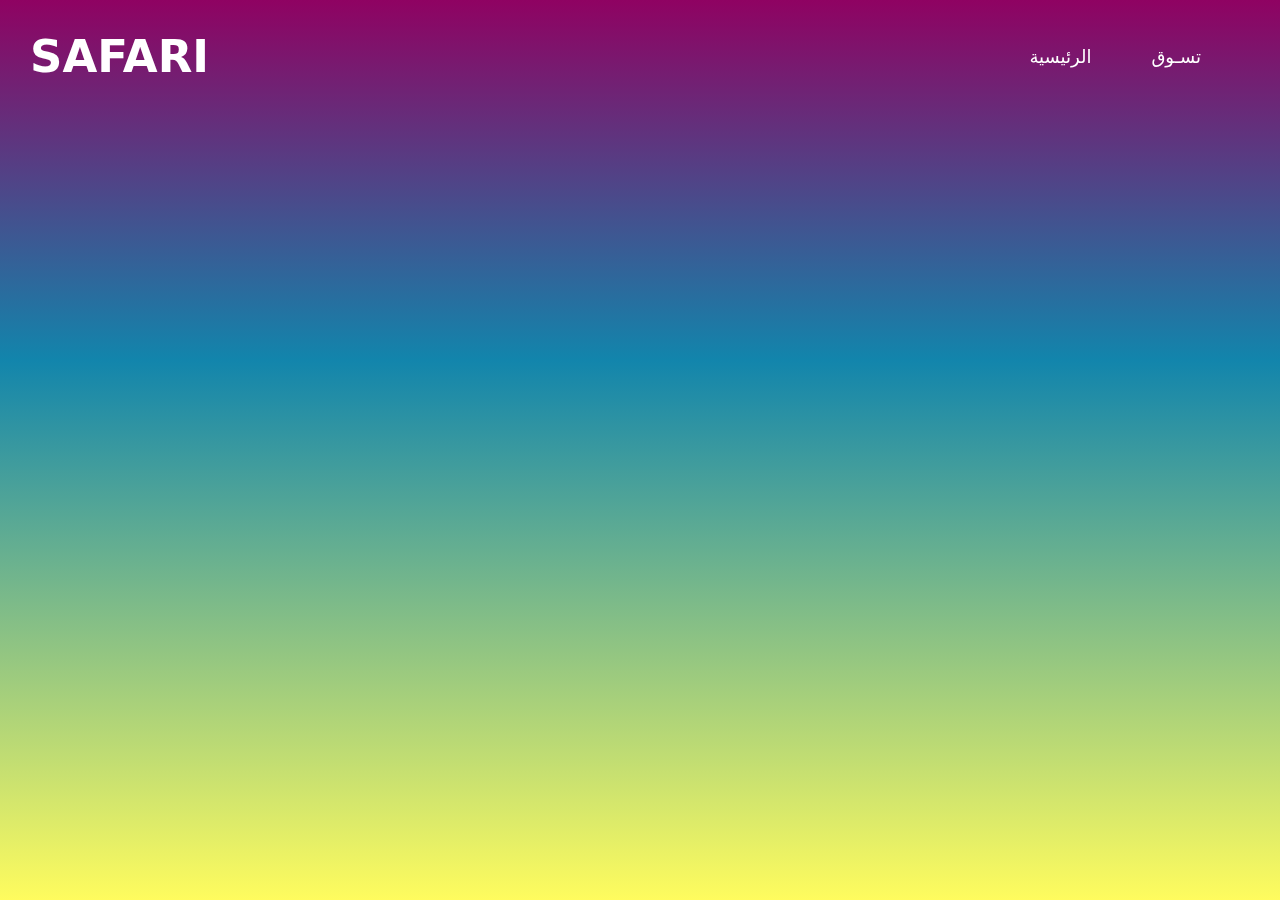
<file: a7gz.html>
<!DOCTYPE html>
<html lang="en">
<head>
    <meta charset="UTF-8">
    <meta http-equiv="X-UA-Compatible" content="IE=edge">
    <meta name="viewport" content="width=device-width, initial-scale=1.0">
    <title>Document</title>
    <link rel="stylesheet" href="style.css">
</head>
<body>
    <header>
        <h2><a href="index.html" class="logo">safari</a></h2>
    
      <ul>
       
        <li><a href="index.html">الرئيسية</a></li>
        <li><a href="tsaw2.html">تسـوق</a></li>

       </ul>  
    </header>
    
</body>
</html>
</file>
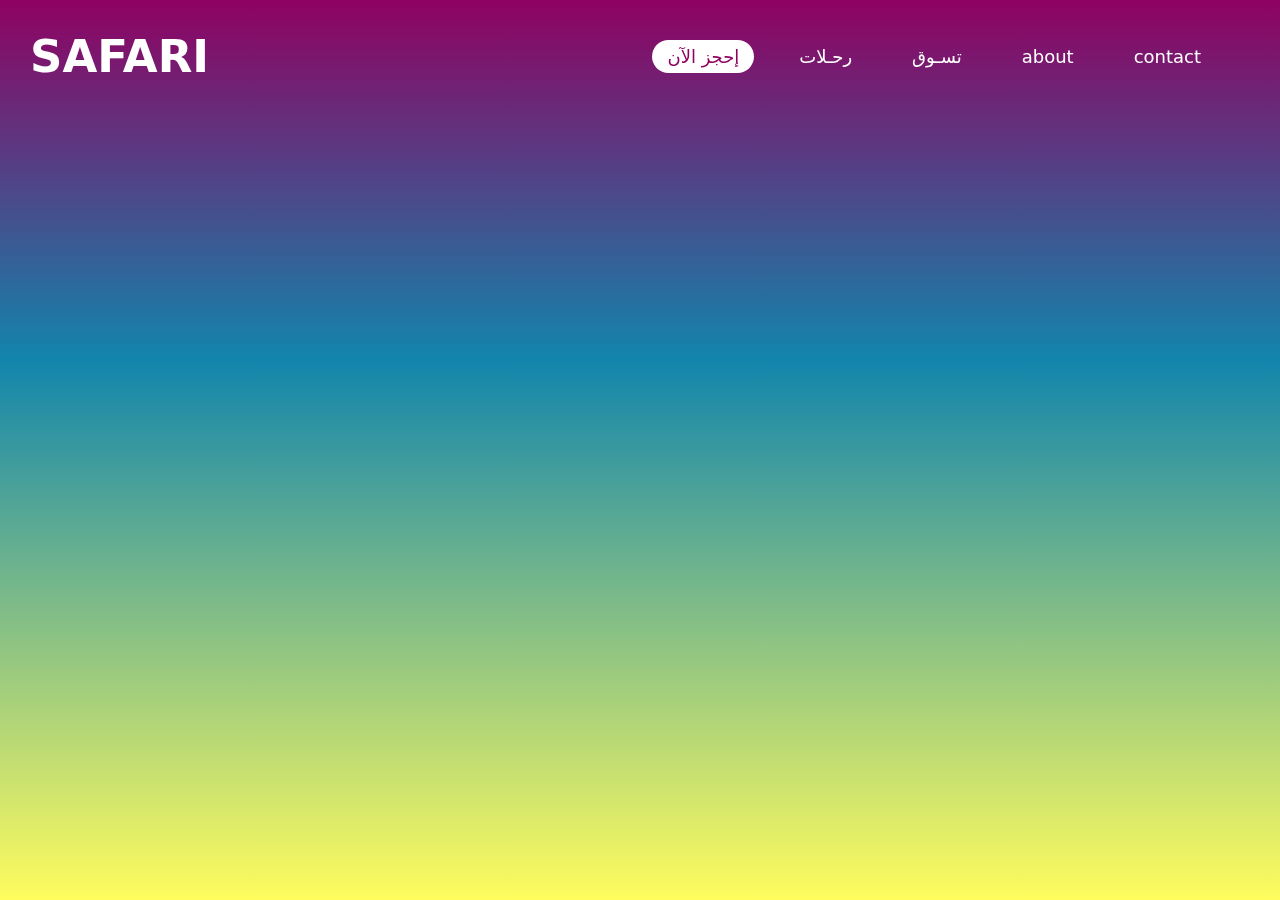
<file: about.html>
<!DOCTYPE html>
<html lang="en">
<head>
    <meta charset="UTF-8">
    <meta http-equiv="X-UA-Compatible" content="IE=edge">
    <meta name="viewport" content="width=device-width, initial-scale=1.0">
    <title>Document</title>
    <link rel="stylesheet" href="style.css">
</head>
<body>
    <header>
        <h2><a href="index.html" class="logo">safari</a></h2>
    
      <ul>
        <li><a href="#" class="active">إحجز الآن</a></li>
        <li><a href="#">رحـلات</a></li>
        <li><a href="#">تسـوق</a></li>
        <li><a href="about.html">about</a></li>
        <li><a href="contact.html">contact</a></li>
       </ul>  
    </header>
</body>
</html>
</file>
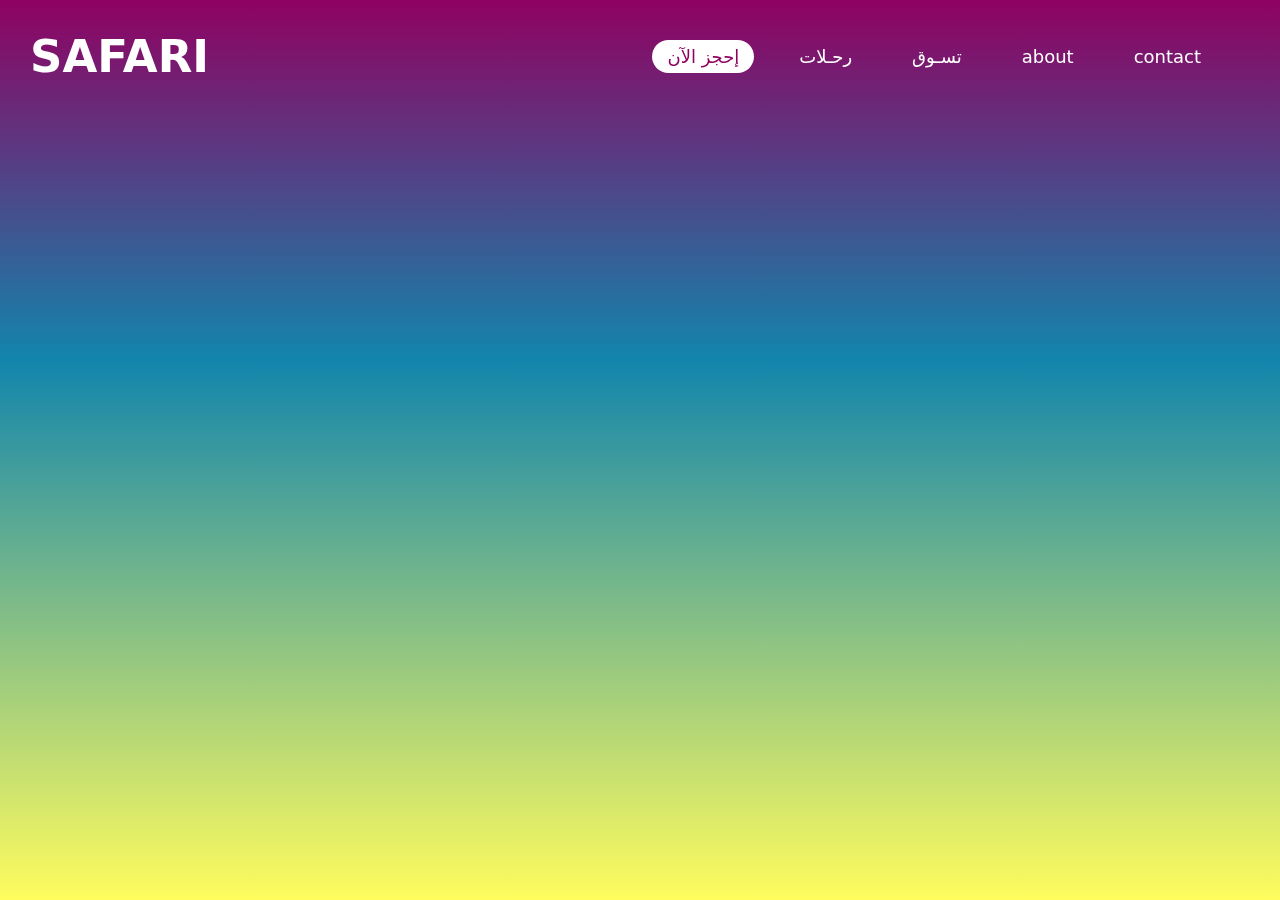
<file: contact.html>
<!DOCTYPE html>
<html lang="en">
<head>
    <meta charset="UTF-8">
    <meta http-equiv="X-UA-Compatible" content="IE=edge">
    <meta name="viewport" content="width=device-width, initial-scale=1.0">
    <title>Document</title>
    <link rel="stylesheet" href="style.css">
</head>
<body>
    <header>
        <h2><a href="index.html" class="logo">safari</a></h2>
    
      <ul>
        <li><a href="#" class="active">إحجز الآن</a></li>
        <li><a href="#">رحـلات</a></li>
        <li><a href="#">تسـوق</a></li>
        <li><a href="about.html">about</a></li>
        <li><a href="contact.html">contact</a></li>
       </ul>  
    </header>
    
</body>
</html>
</file>
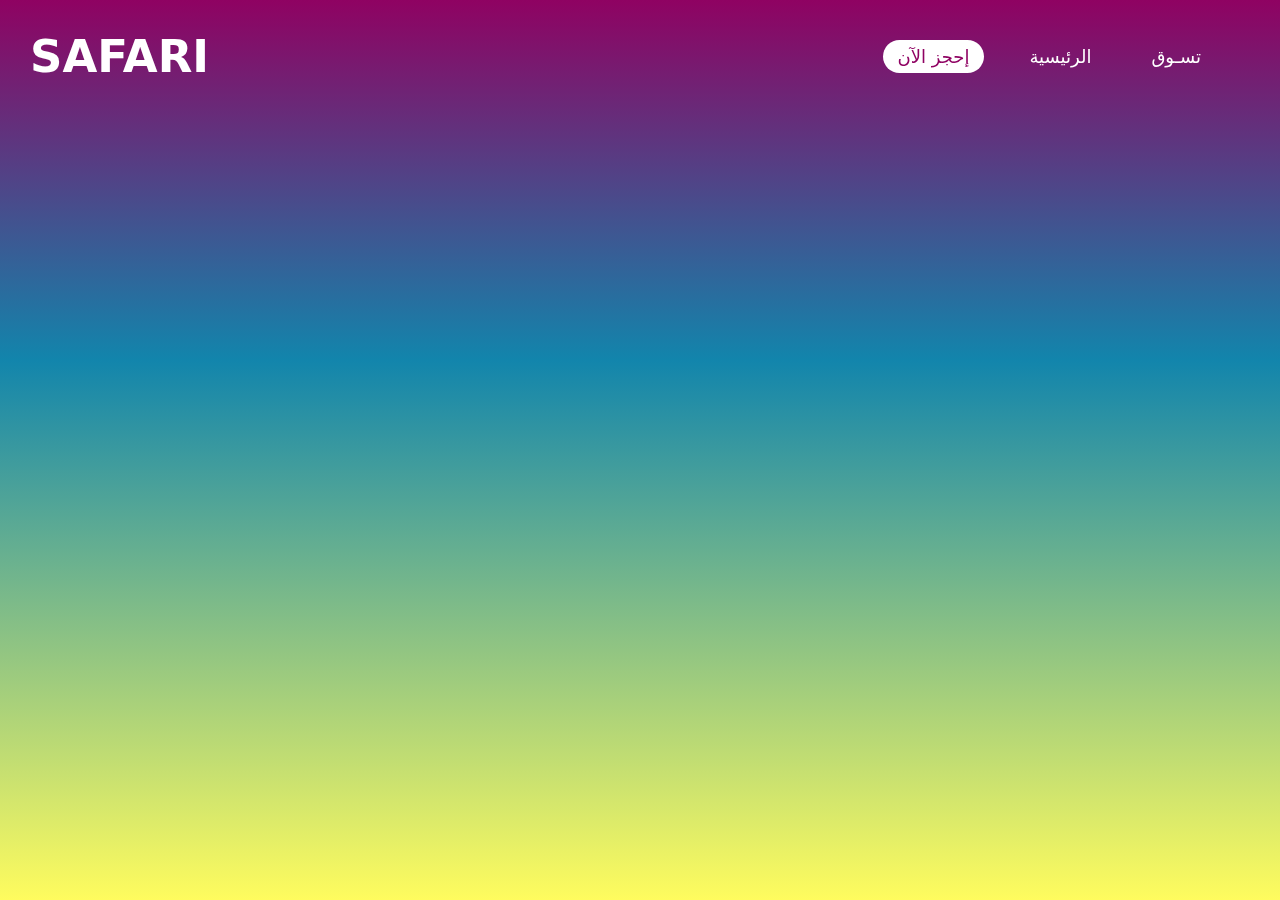
<file: order.html>
<!DOCTYPE html>
<html lang="en">
<head>
    <meta charset="UTF-8">
    <meta http-equiv="X-UA-Compatible" content="IE=edge">
    <meta name="viewport" content="width=device-width, initial-scale=1.0">
    <title>safari/order</title>
    <link rel="stylesheet" href="tsaw2.css">
    <link rel="stylesheet" href="style.css">
    
</head>
<body>

    <header>
        <h2><a href="index.html" class="logo">safari</a></h2>
    
      <ul>
        <li><a href="a7gz.html" class="active">إحجز الآن</a></li>
        <li><a href="index.html">الرئيسية</a></li>
        <li><a href="tsaw2.html">تسـوق</a></li>
       

       </ul>  
    </header>


    
</body>
</html>
</file>
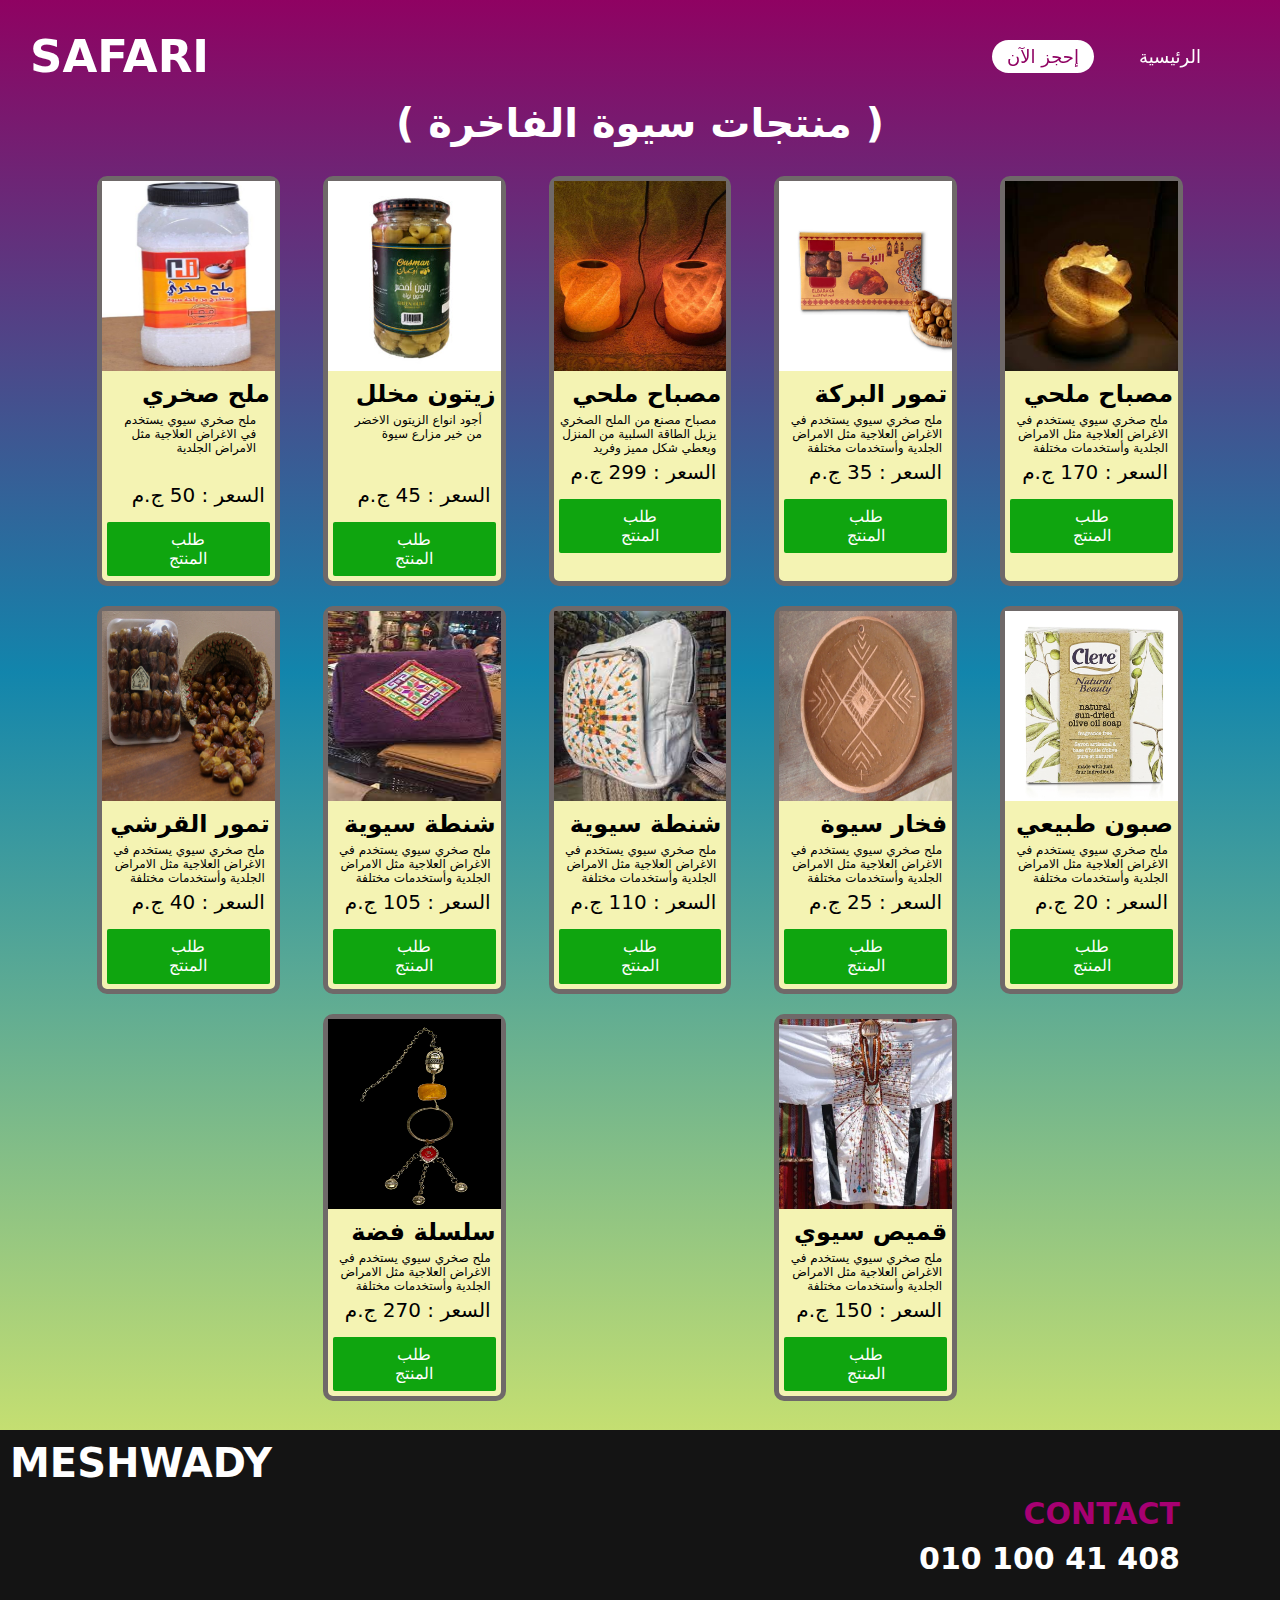
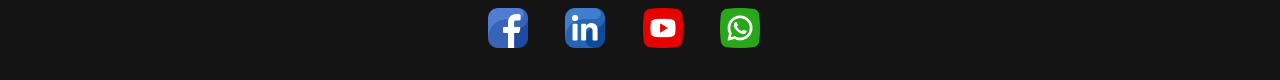
<file: tsaw2.html>
<!DOCTYPE html>
<html lang="en">

<head>
    <meta charset="UTF-8">
    <meta http-equiv="X-UA-Compatible" content="IE=edge">
    <meta name="viewport" content="width=device-width, initial-scale=1.0">
    <title>safari/shoppy</title>

    <link rel="stylesheet" href="tsaw2.css">
    <link rel="stylesheet" href="img_style.css">
    <link rel="stylesheet" href="style.css">
</head>

<body>
    <header>
        <h2><a href="index.html" class="logo">safari</a></h2>

        <ul>
            <li><a href="a7gz.html" class="active">إحجز الآن</a></li>
            <li><a href="index.html">الرئيسية</a></li>


        </ul>
    </header>

    <br>
    <section class="shoppy">

        <div class="title">
            
        <h2> ( منتجات سيوة الفاخرة )</h2>
        <br>


        </div>

        <div class="products">
            

            <div class="product-item">

                <img src="shoppy-img/1.jpg" alt="img" class="product-item-img">
                <div class="product-item-desc">
                    <h2> ملح صخري</h2>
                    <div class="p-size">
                        <p>ملح صخري سيوي يستخدم في الاغراض العلاجية مثل الامراض الجلدية</p>
                    </div>
                    <span>السعر : 50 ج.م</span>
                </div>


                <div class="product-item-actions">
                    <button class="add-to-cart" onclick="document.location= 'order.html'">طلب المنتج</button>
                </div>
            </div>


            <div class="product-item">

                <img src="shoppy-img/2.jpg" alt="img" class="product-item-img">
                <div class="product-item-desc">
                    <h2> زيتون مخلل</h2>
                    <div class="p-size">
                    <p> أجود انواع الزيتون الاخضر من خير مزارع سيوة</p>
                    </div>
                    <span>السعر : 45 ج.م</span>
                </div>


                <div class="product-item-actions">
                    <button class="add-to-cart" onclick="document.location= 'order.html'">طلب المنتج</button>
                </div>
            </div>


            <div class="product-item">

                <img src="shoppy-img/3.jpg" alt="img" class="product-item-img">
                <div class="product-item-desc">
                    <h2>مصباح ملحي</h2>
                    <p> مصباح مصنع من الملح الصخري يزيل الطاقة السلبية من المنزل ويعطي شكل مميز وفريد</p>
                    <span>السعر : 299 ج.م</span>
                </div>


                <div class="product-item-actions">
                    <button class="add-to-cart" onclick="document.location= 'order.html'">طلب المنتج</button>
                </div>
                    
                
            </div>

            <div class="product-item">

                <img src="shoppy-img/4.jpeg" alt="img" class="product-item-img">
                <div class="product-item-desc">
                    <h2> تمور البركة </h2>
                    <p> ملح صخري سيوي يستخدم في الاغراض العلاجية مثل الامراض الجلدية وأستخدمات مختلفة</p>
                    <span>السعر : 35 ج.م</span>
                </div>


                <div class="product-item-actions">
                    <button class="add-to-cart" onclick="document.location= 'order.html'">طلب المنتج</button>
                </div>
            </div>

            <div class="product-item">

                <img src="shoppy-img/4.jpg" alt="img" class="product-item-img">
                <div class="product-item-desc">
                    <h2> مصباح ملحي </h2>
                    <p> ملح صخري سيوي يستخدم في الاغراض العلاجية مثل الامراض الجلدية وأستخدمات مختلفة</p>
                    <span>السعر : 170 ج.م</span>
                </div>


                <div class="product-item-actions">
                    <button class="add-to-cart" onclick="document.location= 'order.html'">طلب المنتج</button>
                </div>
            </div>

            <div class="product-item">

                <img src="shoppy-img/5.jpg" alt="img" class="product-item-img">
                <div class="product-item-desc">
                    <h2> تمور القرشي </h2>
                    <p> ملح صخري سيوي يستخدم في الاغراض العلاجية مثل الامراض الجلدية وأستخدمات مختلفة</p>
                    <span>السعر : 40 ج.م</span>
                </div>


                <div class="product-item-actions">
                    <button class="add-to-cart" onclick="document.location= 'order.html'">طلب المنتج</button>
                </div>
            </div>


            <div class="product-item">

                <img src="shoppy-img/6.jpg" alt="img" class="product-item-img">
                <div class="product-item-desc">
                    <h2> شنطة سيوية </h2>
                    <p> ملح صخري سيوي يستخدم في الاغراض العلاجية مثل الامراض الجلدية وأستخدمات مختلفة</p>
                    <span>السعر : 105 ج.م</span>
                </div>


                <div class="product-item-actions">
                    <button class="add-to-cart" onclick="document.location= 'order.html'">طلب المنتج</button>
                </div>
            </div>


            <div class="product-item">

                <img src="shoppy-img/7.jpg" alt="img" class="product-item-img">
                <div class="product-item-desc">
                    <h2> شنطة سيوية </h2>
                    <p> ملح صخري سيوي يستخدم في الاغراض العلاجية مثل الامراض الجلدية وأستخدمات مختلفة</p>
                    <span>السعر : 110 ج.م</span>
                </div>


                <div class="product-item-actions">
                    <button class="add-to-cart" onclick="document.location= 'order.html'">طلب المنتج</button>
                </div>
            </div>


            <div class="product-item">

                <img src="shoppy-img/8.jpg" alt="img" class="product-item-img">
                <div class="product-item-desc">
                    <h2> فخار سيوة </h2>
                    <p> ملح صخري سيوي يستخدم في الاغراض العلاجية مثل الامراض الجلدية وأستخدمات مختلفة</p>
                    <span>السعر : 25 ج.م</span>
                </div>


                <div class="product-item-actions">
                    <button class="add-to-cart" onclick="document.location= 'order.html'">طلب المنتج</button>
                </div>
            </div>

            <div class="product-item">

                <img src="shoppy-img/9.jpg" alt="img" class="product-item-img">
                <div class="product-item-desc">
                    <h2> صبون طبيعي </h2>
                    <p> ملح صخري سيوي يستخدم في الاغراض العلاجية مثل الامراض الجلدية وأستخدمات مختلفة</p>
                    <span>السعر : 20 ج.م</span>
                </div>


                <div class="product-item-actions">
                    <button class="add-to-cart" onclick="document.location= 'order.html'">طلب المنتج</button>
                </div>
            </div>


            <div class="product-item">

                <img src="shoppy-img/10.jpg" alt="img" class="product-item-img">
                <div class="product-item-desc">
                    <h2> سلسلة فضة </h2>
                    <p> ملح صخري سيوي يستخدم في الاغراض العلاجية مثل الامراض الجلدية وأستخدمات مختلفة</p>
                    <span>السعر : 270 ج.م</span>
                </div>


                <div class="product-item-actions">
                    <button class="add-to-cart" onclick="document.location= 'order.html'">طلب المنتج</button>
                </div>
            </div>

            <div class="product-item">

                <img src="shoppy-img/11.jpg" alt="img" class="product-item-img">
                <div class="product-item-desc">
                    <h2> قميص سيوي </h2>
                    <p> ملح صخري سيوي يستخدم في الاغراض العلاجية مثل الامراض الجلدية وأستخدمات مختلفة</p>
                    <span>السعر : 150 ج.م</span>
                </div>


                <div class="product-item-actions">
                    <button class="add-to-cart" onclick="document.location= 'order.html'">طلب المنتج</button>
                </div>
            </div>








        </div>




    </section>
    <br>


    <section class="footer">

        <h2>Meshwady</h2>

        <div class="contact">
            <h2>contact</h2>
            <h3>010 100 41 408</h3>



        </div>
        <div class="social">
            <a href="https://www.facebook.com/profile.php?id=100087325721400" target="_blank"> <img
                    src="icons/facebook.png" alt=""></a>
            <a href="https://www.linkedin.com/in/hassan-elmeshwady/" target="_blank"> <img src="icons/linkedin (1).png"
                    alt=""></a>
            <a href="https://www.youtube.com/results?search_query=%D8%B3%D9%81%D8%A7%D8%B1%D9%8A+%D9%85%D8%B5%D8%B1%D9%8A%D9%87"
                target="_blank"> <img src="icons/youtube.png" alt=""></a>
            <a href=" https://wa.me/01220922904" target="_blank"> <img src="icons/whatsapp (1).png" alt=""></a>




        </div>


    </section>
   
</body>

</html>
</file>
<file: style.css>
*{
    margin: 0;
    padding: 0;

}

body{

    background-image:linear-gradient(rgb(143, 2, 98),rgb(18, 133, 172)40% ,rgb(255, 252, 94) );
    background-size:contain;
    min-height: 100vh;
    width: 100%;
    scroll-behavior: smooth;
    font-family: system-ui, -apple-system, BlinkMacSystemFont, 'Segoe UI', Roboto, Oxygen, Ubuntu, Cantarell, 'Open Sans', 'Helvetica Neue', sans-serif;
}




a{
    text-decoration: none;
    color:#fff;
}

header {
    position: fixed;
    width: 95%;
    z-index: 100;

    display: flex;
    justify-content: space-between;
    align-items: center;
    margin: 30px;
}

header .logo{
    font-size: 45px;
    text-transform: uppercase;

}

header ul {
    display: flex;
    justify-content:center;
    align-items: center;
    list-style: none;

}

header ul li{
 margin-right: 30px;
 border-radius: 20px;

}

header ul li a{
    padding: 6px 15px;
    border-radius: 20px;
    font-size: 18px;
}

header ul li a:hover, .active{
    background: #fff;
    color: rgb(143, 2, 98);

}
.main{
    position: relative;
    height: 100vh;
    width: 100%;
    display: flex;
    justify-content: center;
    align-items: center;
    overflow: hidden;
}
.main::after{
    content: '';
    position: absolute;
    bottom: 0;
    height: 100px;
    width: 100%;
    background: linear-gradient(to top,rgb(143, 2, 98),transparent);

}

.main img{
    position: absolute;
    width: 100%;
    height: 100vh;
   
}

#moon{
    mix-blend-mode: screen;
    transform: translateY(80px);
}
.safari{
    color: #fff;
    font-size: 10px;
    text-transform:uppercase ;
    transform: translateY(-140px);

}

.content{
    color: #fff;
    padding: 30px;
}
.content h2{
    margin: 20px;
    font-size: 30px;
}
.content p{
    margin: 20px;
}



/**********************  media qurry ***********/

@media  (max-width:420px){
    



        
    header .logo{
        font-size:35px;


    } 



    header ul li a{
        padding: 4px 8px;
    
        font-size: 12px;
    }


    header ul li{
        margin-right: 15px;
    
    
    }

}   


@media (max-width:300px){

    
    
        
    header .logo{
        font-size:30px;


    } 



    header ul li a{
        padding: 3px 6px;
    
        font-size: 10px;
    }


    header ul li{
        margin-right: 15px;
    
    
    }
    
    }
</file>
<file: tsaw2.css>
/*******************   products   ********/



 .title h2{

    text-align: center;
    font-size: 40px;
    margin: 80px 40px 0;
    padding: 1px;
    
    color: #fff;
    
    
}



.products{

    
    
    width: 90%;
   
   
   display: flex;
   flex-wrap: wrap;
   justify-content:space-evenly;
   margin: auto;
 

   
    
   

   

}


.product-item{
    width: 14%;
   
    border: 5px solid rgb(111, 105, 105) ;
    direction: rtl;
    margin: 10px;
    border-radius:10px;
    background-color: rgb(244, 243, 179);
  
    
   
    
   
   
    
    
}

.product-item h2{
    color: black;

  font-size: 150%;
}

.product-item-img{
    width: 100%;
    height: 190px;
    
    justify-content: center;
   



}

.product-item-desc{
    width: 100%;
    margin: 5px;
}
.product-item-desc p{
    font-size: 12px;
    margin: 5px;
   
}

.p-size{

    width: 90%;
    height: 55px;
    margin: auto;
}

.product-item span{
   margin: 5px;
   font-size: 20px;
}

.product-item-actions{
    
    text-align: center;
    margin: 5px;
   
    
}

.add-to-cart{

    background-color: rgb(15, 165, 15);
    color: #fff;
    border: 0;
    padding: 5% 28%;
    font-size: 120%;
    cursor: pointer;
    margin-top: 10px;
    
    border-radius: 2px;

    bottom: 0;
    


}

.add-to-cart:hover{
    border-radius: 10px;
    transform: scale(1.1);
}



/*********************     order    *********************/



.form{

  
    
    top: 50%;
    right: 50%;
    transform: translate(50%,-50%);
    direction: rtl;
    background-color: rgb(143, 2, 98); 

    width: 40%;
    padding: 30px;
    
    color: #fff;
}

.form h2{

    font-size: 50px;
    letter-spacing: 1px;
}

.app{
    display: block;
}
 
form input{
    display: block;
    margin: 5px;
    height: 40px;
   border: 1px solid #ddd;
    width: 100%;
    padding: 1px;
    
}

form input[ type="submit"]{

    text-transform: uppercase;
    font-size: 30px;
    
    width: 50%;
    margin: auto;
    margin-top: 10px;
    cursor: pointer;
    

}

form input[ type="submit"]:hover{
    background-color: rgb(4, 177, 4);
    color: #fff;
}

/*********************************************** media puerry *******/



@media (max-width:1330px) {



.add-to-cart{

   
    font-size: 100%;


}


.p-size{

  
    height: 70px;
  
}



.product-item{
    width:15%;
   
    border: 5px solid rgb(111, 105, 105) ;
    direction: rtl;
    margin: 10px;
    border-radius:10px;
    background-color: rgb(244, 243, 179);
    
    
   
   
    
    
}



    
}





@media (max-width:1060px) {




    
    
    
    .product-item{
        width:18%;
       
       
       
        
        
    }


    
 h2{

   
    font-size: 30px;
   
    
}

    
    
    
        
    }



    
@media (max-width:875px) {


    
    
    .product-item{
        width:20%;
       
       
       
        
        
    }
   
    
.add-to-cart{

   
    font-size: 85%;


}
    
        
 }



    
@media (max-width:864px) {




        
        
        
        .product-item{
            width:25%;
        
        
        
            
            
        }


     
 .title h2{

   
    font-size: 40px;
   
    
}

    
    .add-to-cart{

    
        font-size:110%;


    }

    
    
    
        
 }

   
 @media (max-width:740px) {




    
    
    
    .product-item{
        width:40%;
       
       
       
        
        
    }


    
 .title h2{

   
    font-size: 40px;
   
}

 


.add-to-cart{

    
    font-size:135%;


}
    
    
    
        
    }


     
 @media (max-width:525px) {




        
        
            


    
    .add-to-cart{

    
        font-size:132%;


    }

    
    
    
        
 }


 @media (max-width:509px) {




    
    
    
    .product-item{
        width:55%;
       
       
       
        
        
    }


    
 .title h2{

   
    font-size: 28px;
   
    
    
}

 


.add-to-cart{

    
    font-size:145%;


}
    
    
    
        
    }


    
 @media (max-width:409px) {




    
    
    
    .product-item{
        width:60%;
       
       
       
        
        
    }


    
 .title h2{

   
    font-size: 20px;
   
    
}

 


.add-to-cart{

    
    font-size:115%;


}
    
    
    
        
    }
</file>
<file: img_style.css>
.img-gallery{

    width: 90% ;
    text-align: center;
    display: grid ;
    margin: auto;
    grid-template-columns: repeat(auto-fit , minmax(220px , 1fr));
    grid-gap: 10px;
    
   
    
}

.img-gallery img{
    width: 250px;
    height: 199px;
    cursor: pointer;
    transition: 0.3s;

   
   
    

}

.img-gallery img:hover {

    transform: scale(1.1) rotate(-0deg);
    border-radius: 20px;
    box-shadow: 0 32px 75px rgba(68, 77, 136, 0.2);


}

.full-img{
    width: 100%;
    height: 100vh;
    background: rgba(0, 0, 0, 0.9);
    position: fixed;
    top: 0;
    left: 0;
    display:none;
    align-items: center;
    justify-content: center;
    z-index: 100;
}

.full-img img{
    width: 700px;
    
}

.full-img span{
    position: absolute;
    top: 5%;
    right: 5%;
    font-size: 50px;
    color: #fff;
    cursor: pointer;

}



/********************  footer    ************/


.footer{

    width: 100%;
    height: 250px;
    color: rgb(255, 255, 255);
    background-color: rgb(20, 20, 20);
}

.footer h2{

    text-align: left;
    margin: 0 10px;
    padding-top: 10px;
   font-size: 40px;
   text-transform:uppercase ;
   
}

.contact h2{

    text-align: right;
    margin: 0 100px;
    padding: 10px 0;
   font-size: 30px;
   color: rgb(167, 0, 114);
   text-transform:uppercase ;

}

.contact h3{

    text-align: right;
   
   font-size: 30px;
   margin: 0 100px;
  
   text-transform:uppercase ;

}

p{
    font-size: 18px;
}



/****************************  social  *****************/

.social img{

    margin-right: 2rem;
    width: 2.5rem;
    transition: 0.4s;
    margin-top: 2rem;
    

}

.social img:hover{

    transform: scale(1.2);
   
}

.social{
    text-align: center;
}



/****************************** media querry ********/



@media (max-width:425px){

    
.contact h3{


   
   font-size: 25px;
   margin: 0 40px;
   text-align: center;
  


}


}



@media (max-width:300px){

    
    .contact h3{
    
    
       
       font-size: 25px;
       margin: 0 40px;
       text-align: center;
      
    
    
    }
    
.social img{

    margin-right: 2rem;
    width: 1.75rem;
    transition: 0.4s;
    margin-top: 2rem;
    

}
    
    
    }









    /************************** media querry ************/



    @media (max-width:430px){

        
.full-img img{
    width: 400px;
    
}

    }
</file>
